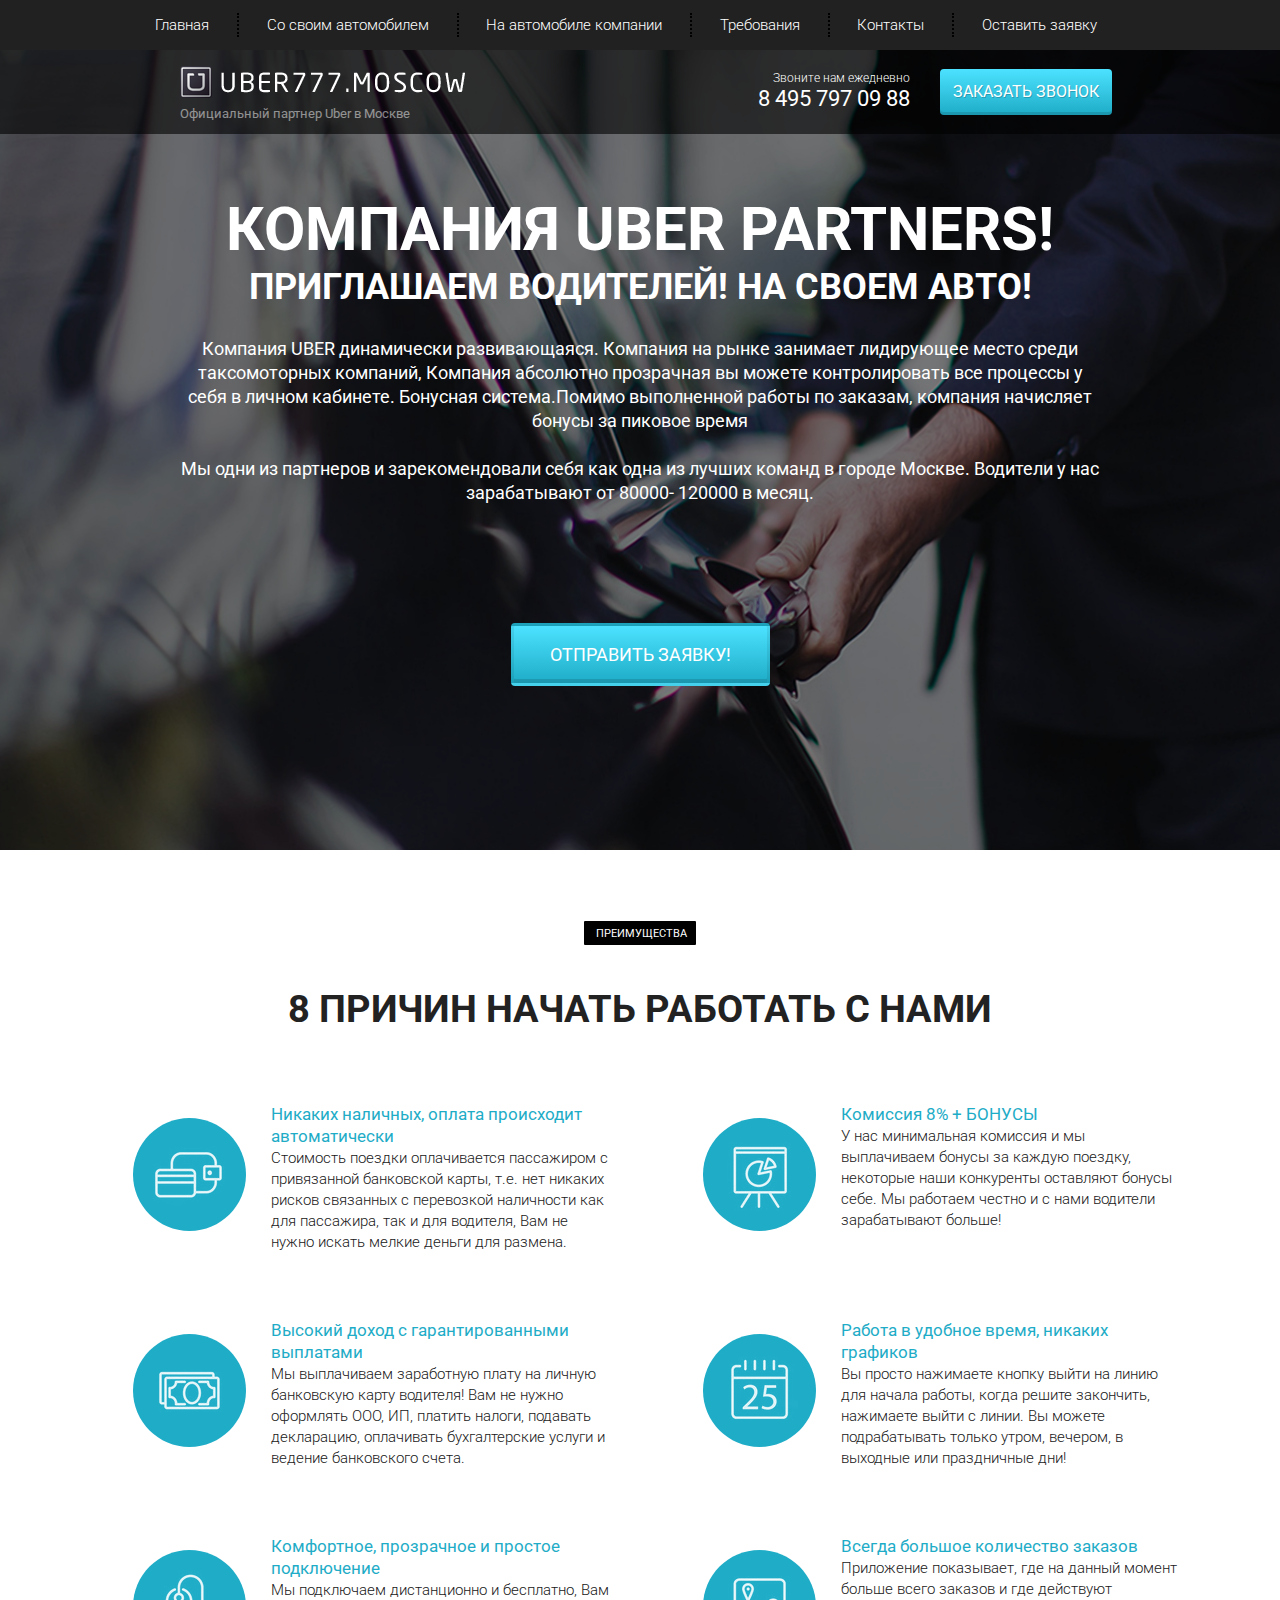
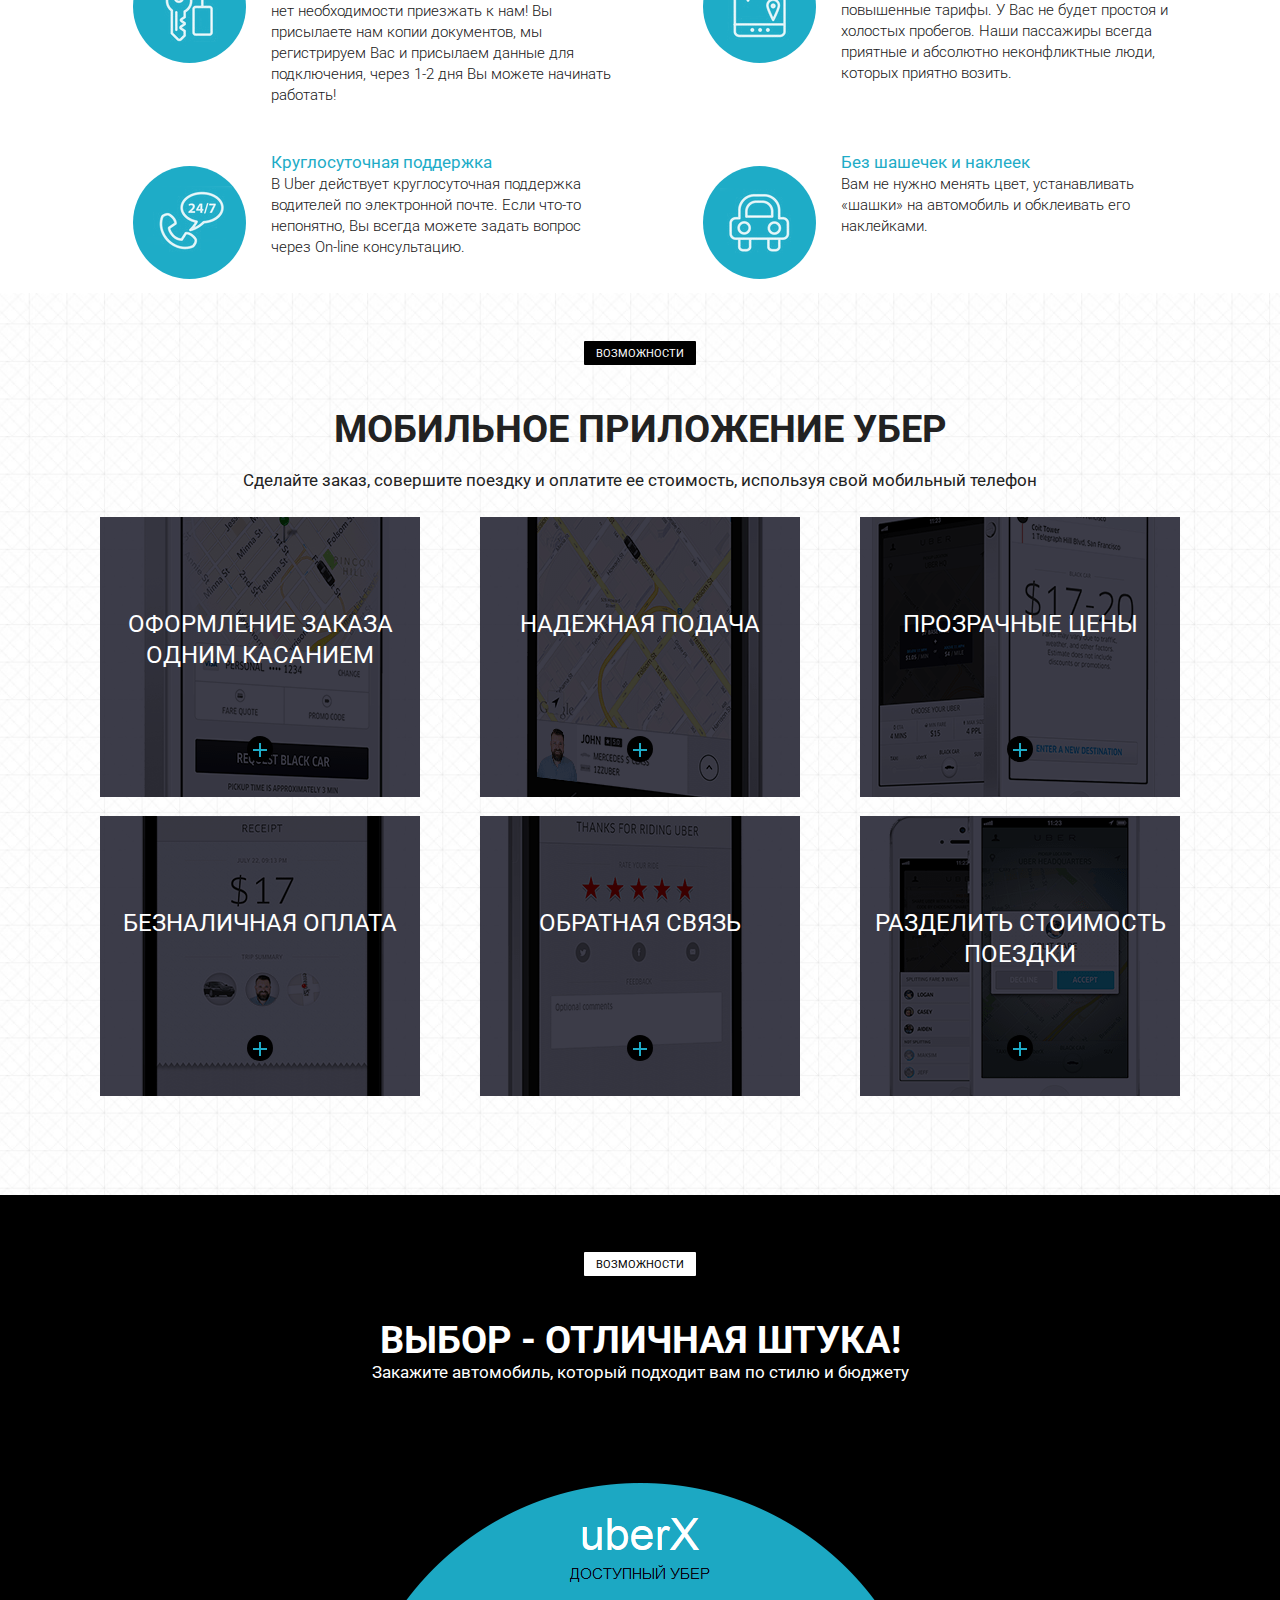
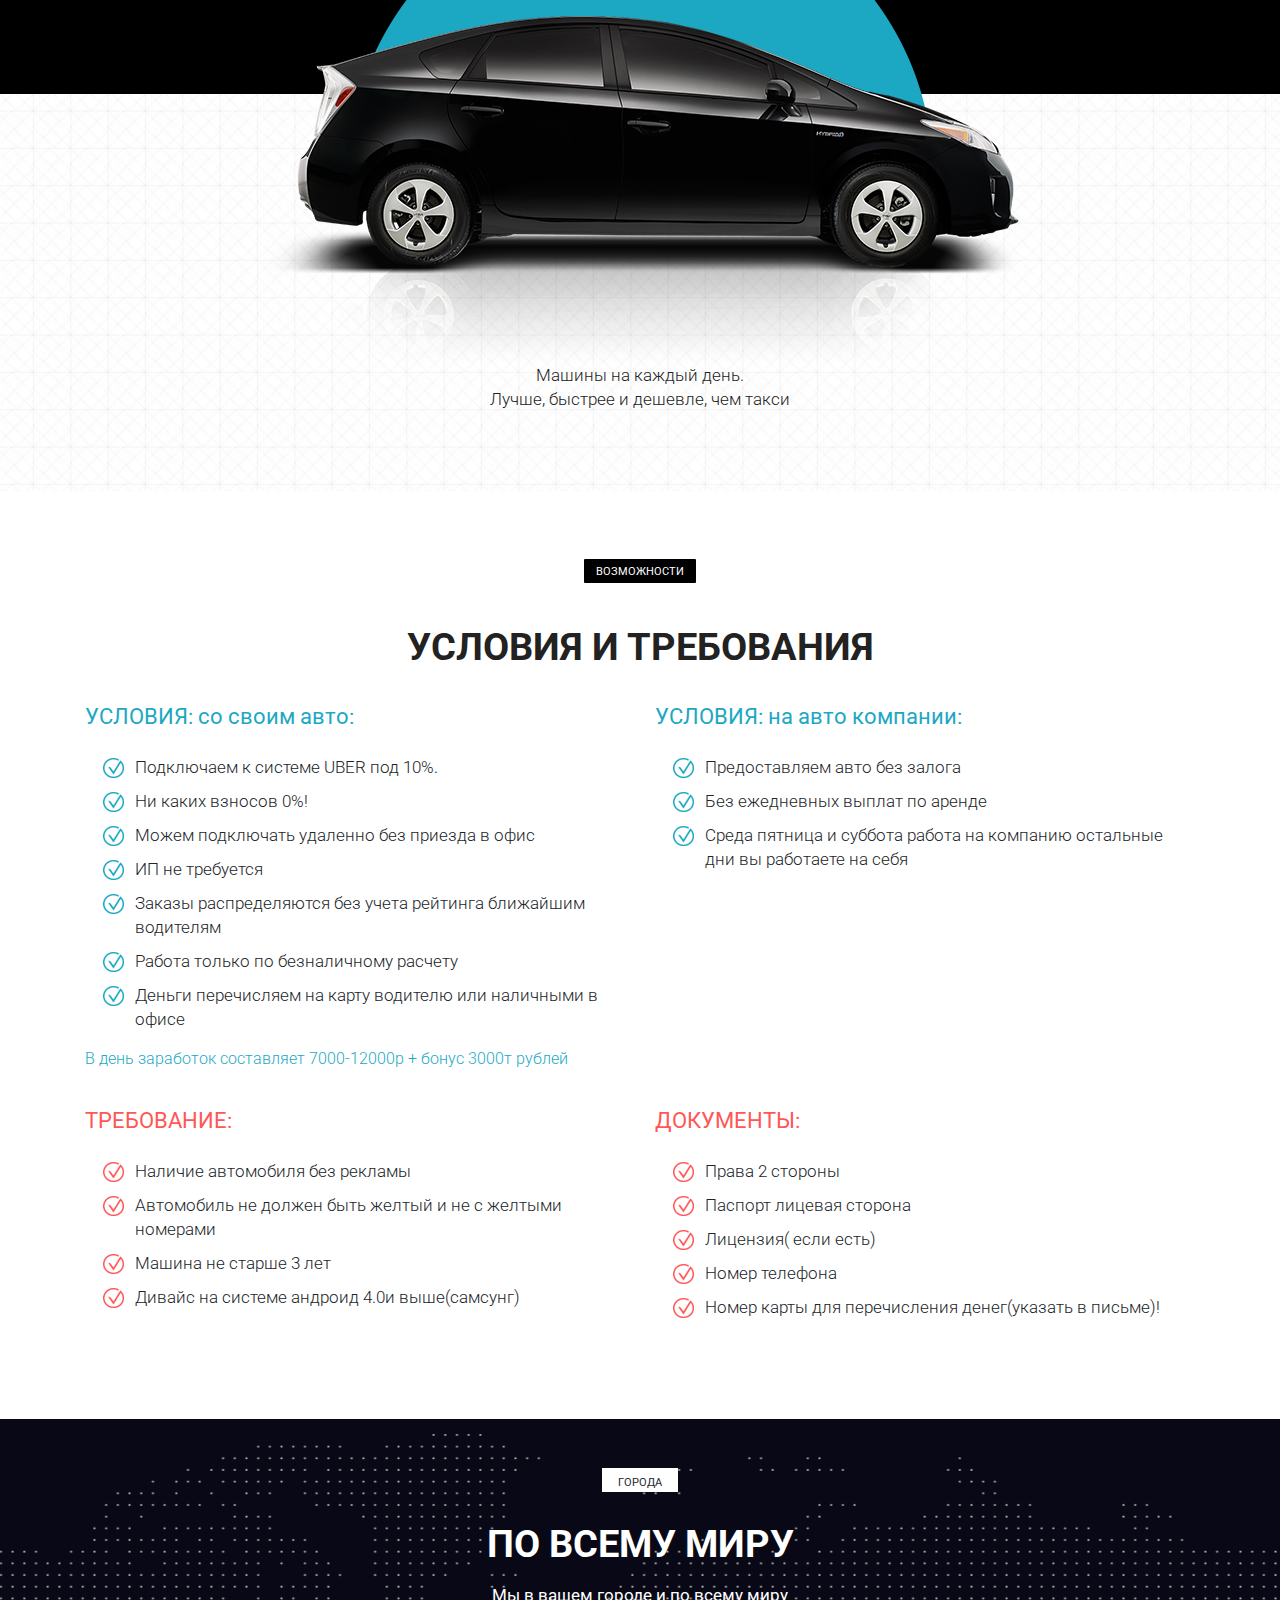
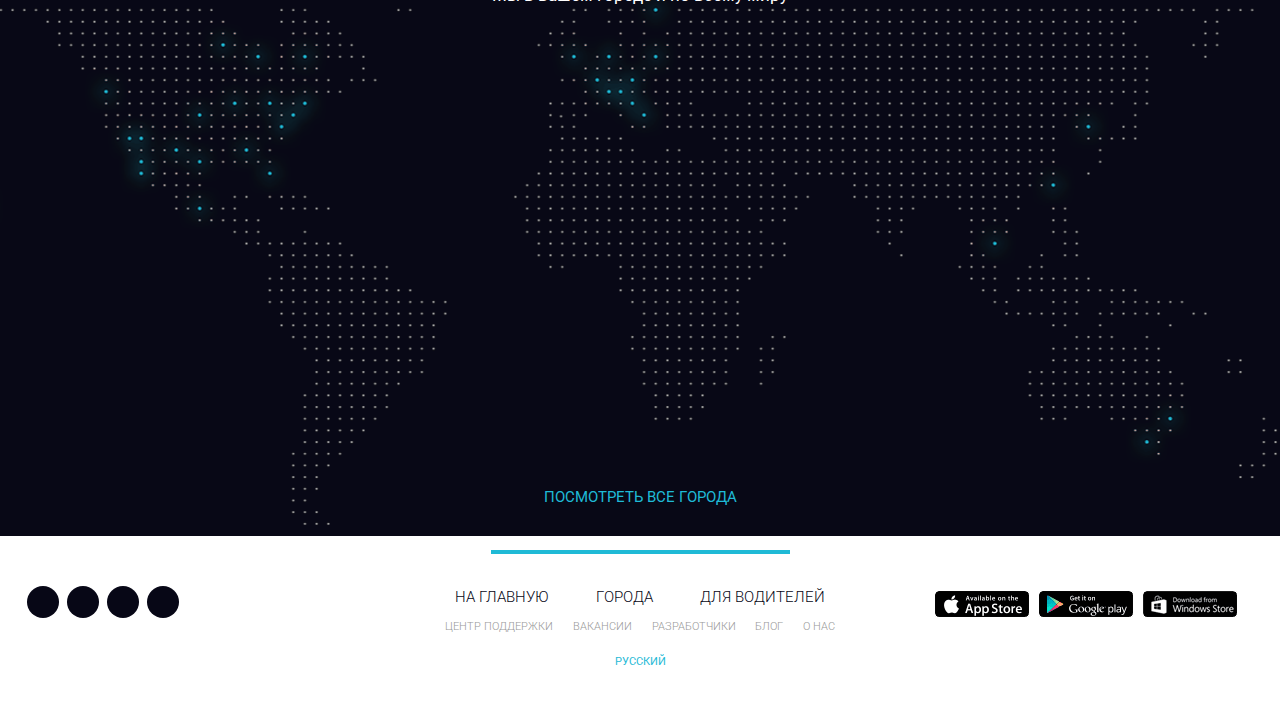
<file: index.html>
<!DOCTYPE html>
<html lang="en">
<head>
    <meta charset="UTF-8">
    <meta name="viewport" content="width=device-width, initial-scale=1.0">
    <meta http-equiv="X-UA-Compatible" content="ie=edge">
    <title>Uber</title>
    <link rel="apple-touch-icon" sizes="180x180" href="./icons/apple-touch-icon.png">
    <link rel="icon" type="image/png" sizes="32x32" href="./icons/favicon-32x32.png">
    <link rel="icon" type="image/png" sizes="16x16" href="./icons/favicon-16x16.png">
    <link href="https://fonts.googleapis.com/css?family=Roboto:100,300,400,700&display=swap&subset=cyrillic" rel="stylesheet">
    <link rel="stylesheet" href="css/bootstrap-reboot.min.css">
    <link rel="stylesheet" href="css/bootstrap-grid.min.css">
    <!-- <link rel="stylesheet" href="https://stackpath.bootstrapcdn.com/bootstrap/4.4.1/css/bootstrap.min.css" integrity="sha384-Vkoo8x4CGsO3+Hhxv8T/Q5PaXtkKtu6ug5TOeNV6gBiFeWPGFN9MuhOf23Q9Ifjh" crossorigin="anonymous"> -->
    <!-- Place your kit's code here -->
    <link rel="stylesheet" href="https://use.fontawesome.com/releases/v5.8.2/css/all.css" integrity="sha384-oS3vJWv+0UjzBfQzYUhtDYW+Pj2yciDJxpsK1OYPAYjqT085Qq/1cq5FLXAZQ7Ay" crossorigin="anonymous">
    <script src="./js/script.js" type="text/javascript"></script>
    <link rel="stylesheet" href="css/style.min.css">
    
</head>
<body>
    <header>
           
        <nav>
            
            
                
            <div class="container">
                <ul class="menu">
                        <li class="menu_item"><a href="#" class="menu_link">Главная</a></li>
                        <li class="menu_item"><a href="#" class="menu_link">Со своим автомобилем</a></li>
                        <li class="menu_item"><a href="#reason" class="menu_link">На автомобиле компании</a></li>
                        <li class="menu_item"><a href="#reason" class="menu_link">Требования</a></li>
                        <li class="menu_item"><a href="#" class="menu_link">Контакты</a></li>
                        <li class="menu_item"><a href="#" class="menu_link">Оставить заявку</a></li>
                </ul>
                
            </div>
            <div class="hamburger">
                <span></span>
                <span></span>
                <span></span>
            </div>
            
        </nav>
        <div class="subheader">
            <div class="container">
                <div class="row">
                                        <div class="col-6 col-md-4 offset-md-1"><!-- that tells to bootstrap, that this object will take 4 columns place with offset 1 column at begining -->
                                            <a href="#" class="subheader_logo"><img src="img/logo.png" alt="logo"></a>
                                            <div class="subheader_text">Официальный партнер Uber в Москве</div>
                                        </div>
                                        <div class="xs-hidden col-md-3 offset-md-1 col-xl-2 offset-xl-2">
                                            <div class="subheader_call">Звоните нам ежедневно</div>
                                            <a href="tel:+7494957970988" class="subheader_phone">8 495 797 09 88</a>
                                        </div>
                                        <div class="col-6 col-md-3">
                                                <a href="tel:+7494957970988" class="xs-visible subheader_phone">8 495 797 09 88</a>
                                            <button class="subheader_btn">заказать звонок</button>
                                            
                                        </div>
                </div>
            </div>
        </div>
    </header>

    <section class="promo">
        <div class="container">
            <div class="row">
                <div class="col-md-12 offset-md-0 col-lg-10 offset-lg-1">
                    <h1 class="promo_header">КОМПАНИЯ UBER PARTNERS!</h1>
                    <h2 class="promo_subheader">ПРИГЛАШАЕМ ВОДИТЕЛЕЙ! НА СВОЕМ АВТО!</h2>
                    <div class="promo_descr xs-hidden">Компания UBER  динамически развивающаяся. Компания на рынке занимает лидирующее место среди<br>
                        таксомоторных компаний, Компания абсолютно прозрачная вы можете контролировать все процессы у себя в личном кабинете. Бонуcная система.Помимо выполненной работы по заказам, компания начисляет бонусы за
                        пиковое время<br><br>
                        
                        Мы одни из партнеров и зарекомендовали себя как одна из лучших команд в городе Москве.  Водители у нас<br>
                        зарабатывают от 80000- 120000 в месяц.</div>

                    <button class="promo_btn">ОТПРАВИТЬ ЗАЯВКУ!</button>
                    
                </div>
            </div>
        </div>
    </section>
    <section class="reason" id="reason">
        <div class="container">
            <div class="reason_btn">преимущества</div>
            <div class="reason_header">8 причин начать работать с нами</div>
            <div class="row">
                <div class="col-md-6 reason_content">
                    <div class="reason_img"><img src="icons/cause1l.png" alt="Nocash"></div>
                    <div class="reason_header_blue"></div>
                    <div class="reason_text"> <span>Никаких наличных, оплата происходит
                        автоматически</span><br>Стоимость поездки оплачивается пассажиром с привязанной банковской карты, т.е. нет никаких рисков связанных с перевозкой наличности как для пассажира, так и для водителя, Вам не нужно искать мелкие деньги для размена.</div>
                </div>
                <div class="col-md-6 reason_content">
                    <div class="reason_img"><img src="icons/cause1r.png" alt="comission"></div>
                    <div class="reason_header_blue"></div>
                    <div class="reason_text"><span>Комиссия 8% + БОНУСЫ</span><br>У нас минимальная комиссия и мы выплачиваем бонусы за каждую поездку, некоторые наши конкуренты оставляют бонусы себе. Мы работаем честно и с нами водители зарабатывают больше!</div>
                </div>
                <div class="col-md-6 reason_content">
                    <div class="reason_img"><img src="icons/cause2l.png" alt="big_money"></div>
                    <div class="reason_header_blue"></div>
                    <div class="reason_text"><span>Высокий доход с гарантированными
                        выплатами</span><br>Мы выплачиваем заработную плату на личную банковскую карту водителя! Вам не нужно оформлять ООО, ИП, платить налоги, подавать декларацию, оплачивать бухгалтерские услуги и ведение банковского счета.</div>
                </div>
                <div class="col-md-6 reason_content">
                    <div class="reason_img"><img src="icons/cause2r.png" alt="flex_date"></div>
                    <div class="reason_header_blue"></div>
                    <div class="reason_text"><span>Работа в удобное время, никаких
                        графиков</span><br>Вы просто нажимаете кнопку выйти на линию для начала работы, когда решите закончить, нажимаете выйти с линии. Вы можете подрабатывать только утром, вечером, в выходные или праздничные дни! </div>
                </div>
                <div class="col-md-6 reason_content">
                    <div class="reason_img"><img src="icons/cause3l.png" alt="connect"></div>
                    <div class="reason_header_blue"></div>
                    <div class="reason_text"><span>Комфортное, прозрачное и простое
                        подключение</span><br>Мы подключаем дистанционно и бесплатно, Вам нет необходимости приезжать к нам! Вы присылаете нам копии документов, мы регистрируем Вас и присылаем данные для подключения, через 1-2 дня Вы можете начинать работать!</div>
                </div>
                <div class="col-md-6 reason_content">
                    <div class="reason_img"><img src="icons/cause3r.png" alt="many_orders"></div>
                    <div class="reason_header_blue"></div>
                    <div class="reason_text"><span>Всегда большое количество заказов</span><br>Приложение показывает, где на данный момент больше всего заказов и где действуют повышенные тарифы. У Вас не будет простоя и холостых пробегов. Наши пассажиры всегда приятные и абсолютно неконфликтные люди, которых приятно возить.</div>
                </div>
                <div class="col-md-6 reason_content">
                    <div class="reason_img"><img src="icons/cause4l.png" alt="24_7"></div>
                    <div class="reason_header_blue"></div>
                    <div class="reason_text"><span>Круглосуточная поддержка</span><br>В Uber действует круглосуточная поддержка водителей по электронной почте. Если что-то непонятно, Вы всегда можете задать вопрос через On-line консультацию.</div>
                </div>
                <div class="col-md-6 reason_content">
                    <div class="reason_img"><img src="icons/cause4r.png" alt="no_labels"></div>
                    <div class="reason_header_blue"></div>
                    <div class="reason_text"><span>Без шашечек и наклеек</span><br>Вам не нужно менять цвет, устанавливать «шашки» на автомобиль и обклеивать его наклейками.</div>
                </div>
            </div>
        </div>
    </section>
    <section class="mobile">
        <div class="container">
            <div class="reason_btn">Возможности</div>
            <div class="reason_header">мобильное приложение убер</div>
            <div class="mobile_subheader">Сделайте заказ, совершите поездку и оплатите ее стоимость, используя свой мобильный телефон</div>
            <div class="row">
                <div class="col-md-6 col-lg-6 col-xl-4">
                    <div class="mobile_item mobile_item_1">
                        <div class="mobile_item_subtitle">оформление заказа одним касанием</div>
                        <div class="mobile_item_plus"></div>
                    </div>
                </div>
                <div class="col-md-6 col-lg-6 col-xl-4">
                    <div class="mobile_item mobile_item_2">
                        <div class="mobile_item_subtitle">надежная подача</div>
                        <div class="mobile_item_plus"></div>
                    </div>
                </div>
                <div class="col-md-6 col-lg-6 col-xl-4">
                    <div class="mobile_item mobile_item_3">
                        <div class="mobile_item_subtitle">прозрачные цены</div>
                        <div class="mobile_item_plus"></div>
                    </div>
                </div>
                <div class="col-md-6 col-lg-6 col-xl-4">
                    <div class="mobile_item mobile_item_4">
                        <div class="mobile_item_subtitle">безналичная оплата</div>
                        <div class="mobile_item_plus"></div>
                    </div>
                </div>
                <div class="col-md-6 col-lg-6 col-xl-4">
                    <div class="mobile_item mobile_item_5">
                        <div class="mobile_item_subtitle">обратная связь</div>
                        <div class="mobile_item_plus"></div>
                    </div>
                </div>
                <div class="col-md-6 col-lg-6 col-xl-4">
                    <div class="mobile_item mobile_item_6">
                        <div class="mobile_item_subtitle">разделить
                            стоимость поездки</div>
                        <div class="mobile_item_plus"></div>
                    </div>
                </div>
            </div>

        </div>
    </section>
    <section class="uber_x">
        <div class="black">
                
            <div class="uber_btn">Возможности</div>
            <div class="reason_header">Выбор - отличная штука!</div>
            <div class="mobile_subheader">Закажите автомобиль, который подходит вам по стилю и бюджету</div>
                
        </div>
        <img src="img/car.png" alt="car" class="uber_car">
        <div class="uber_x_text">
            Машины на каждый день.<br>
            Лучше, быстрее и дешевле, чем такси
        </div>
    </section>
    <!-- <section class="green">
        <div class="container">
            <div class="belij_kub"></div>
        </div>
    </section> -->
    <section class="require">
        <div class="container">
            <div class="reason_btn">Возможности</div>
            <div class="reason_header">условия и требования</div>
        <div class="row">
            <div class="col-md-6">
                <div class="require_block require_block_nmb">
                    <div class="require_tittle">
                        УСЛОВИЯ: со своим авто:
                    </div>
                    <ul class="require_list">
                        <li>Подключаем к системе UBER  под 10%.</li>
                        <li>Ни каких взносов  0%!</li>
                        <li>Можем подключать удаленно без приезда в офис</li>
                        <li>ИП не требуется</li>
                        <li>Заказы распределяются без учета рейтинга ближайшим водителям</li>
                        <li>Работа только по безналичному расчету</li>
                        <li>Деньги перечисляем на карту водителю или наличными в офисе</li>
                    </ul>
                    <div class="require_descr">
                        В день заработок составляет 7000-12000р + бонус 3000т рублей
                    </div>
                </div>
            </div>
            <div class="col-md-6"><div class="require_block require_block_nmb">
                <div class="require_tittle">
                    УСЛОВИЯ: на авто компании:</div>
                <ul class="require_list">
                    <li>Предоставляем авто без залога</li>
                    <li>Без ежедневных выплат по аренде</li>
                    <li>Среда пятница и суббота работа на компанию остальные дни вы работаете на себя</li>
                    
                </div>
            </div>
            <div class="col-md-6"><div class="require_block require_block_nmb">
                <div class="require_tittle_red">
                    ТРЕБОВАНИЕ:</div>
                <ul class="require_list_red">
                    <li>Наличие автомобиля без рекламы</li>
                    <li>Автомобиль не должен быть желтый и не с желтыми номерами</li>
                    <li>Машина не старше 3 лет</li>
                    <li>Дивайс на системе андроид 4.0и выше(самсунг)</li>
                </ul>
                </div>
            </div>
            
            <div class="col-md-6"><div class="require_block require_block_nmb">
                <div class="require_tittle_red">
                    ДОКУМЕНТЫ:</div>
                <ul class="require_list_red">
                    <li>Права 2 стороны</li>
                    <li>Паспорт лицевая сторона</li>
                    <li>Лицензия( если есть)</li>
                    <li>Номер телефона</li>
                    <li>Номер карты для перечисления денег(указать в письме)!</li>
                    
                </div>
            </div></div>
            
        </div>    
        </div>
    </section>
    <section class="cities">
        <div class="bgmap">
            <div class="container">
                    <div class="uber_btn">ГОРОДА</div>
                    <div class="reason_header">По всему миру</div>
                    <div class="mobile_subheader">Мы в вашем городе и по всему миру</div>
                    <a class="link" href="#">посмотреть все города</a>
            </div>

                

        </div>
    </section>
    <footer class="xs-hidden ex-hidden medium-hidden">
        <div class="footer_divider"></div>
        <div class="footer_wrapper">
            
            <div>
                <div class="xs-hidden footer_social dnone">
                    <a href="#" class="footer_social_item">
                        <i class="fab fa-facebook-f"></i>
                    </a>
                    <a href="#" class="footer_social_item">
                        <i class="fab fa-twitter"></i>
                    </a>
                    <a href="#" class="footer_social_item">
                        <i class="fab fa-linkedin"></i>
                    </a>
                    <a href="#" class="footer_social_item">
                        <i class="fab fa-instagram"></i>
                    </a>
                </div>
            </div>
            <div>
                <div class="footer_links">
                    <div class="footer_links_main">
                        <a href="#">на главную</a>
                        <a href="#">города</a>
                        <a href="#">для водителей</a>
                    </div>
                    <div class="footer_links_sub">
                        <a href="#">центр поддержки</a>
                        <a href="#">вакансии</a>
                        <a href="#">разработчики</a>
                        <a href="#">блог</a>
                        <a href="#">о нас</a>
                    </div>
                    <a href="#" class="footer_links_lang">Русский</a>
                </div>
            </div>
            <div>
                <div class="col-10 col-md-10 footer_mobile justify-content-end">
                    <a href="#">
                        <img src="img/app_store.png" alt="App Store">
                    </a>
                    <a href="#">
                        <img src="img/google_play.png" alt="Google play">
                    </a>
                    <a href="#">
                        <img src="img/windows_store.png" alt="Windows store">
                    </a>
                </div>
            </div>
        </div>
        
    </footer>
    <footer class="col-12 xs-visible ex-visible medium-show ">
        <div class="footer_divider"></div>
        <div class="container">
            <div class="row justify-content-center">
                
                <div>
                    <div class="footer_links">
                        <div class="footer_links_main">
                            <a href="#">на главную</a>
                            <a href="#">города</a>
                            <a href="#">для водителей</a>
                        </div>
                        <div class="footer_links_sub">
                            <a class="col-6" href="#">центр поддержки</a>
                            <a class="col-3" href="#">вакансии</a>
                            <a class="col-4" href="#">разработчики</a>
                            <a class="col-2" href="#">блог</a>
                            <a class="col-2" href="#">о нас</a>
                        </div>
                        <a href="#" class="footer_links_lang">Русский</a>
                    </div>
                </div>
                <div class="col-12 footer_social">
                    <a href="#" class="footer_social_item">
                        <i class="fab fa-facebook-f"></i>
                    </a>
                    <a href="#" class="footer_social_item">
                        <i class="fab fa-twitter"></i>
                    </a>
                    <a href="#" class="footer_social_item">
                        <i class="fab fa-linkedin"></i>
                    </a>
                    <a href="#" class="footer_social_item">
                        <i class="fab fa-instagram"></i>
                    </a>
                
            </div>
                <div>
                    <div class="footer_mobile">
                        <a href="#">
                            <img src="img/app_store.png" alt="App Store">
                        </a>
                        <a href="#">
                            <img src="img/google_play.png" alt="Google play">
                        </a>
                        <a href="#">
                            <img src="img/windows_store.png" alt="Windows store">
                        </a>
                    </div>
                </div>
            </div>
        </div>
        
    </footer>


</body>
</html>
</file>
<file: css/style.min.css>
*{font-family:'Roboto', sans-serif}* header{position:relative;height:50px}* nav{position:fixed;width:100%;height:50px;background-color:#212121;z-index:5}* .hamburger{display:none}* .medium-hidden{display:block}* .medium-show{display:none}* .menu{display:-webkit-box;display:-ms-flexbox;display:flex;-webkit-box-pack:justify;-ms-flex-pack:justify;justify-content:space-between;padding:13px 70px;margin:0;list-style-type:none}* .menu .menu_link{color:#ffffff;font-size:15px;font-weight:300}* .menu .menu_item{border-right:2px dotted black;padding-right:28px}* .menu .menu_item:last-child{border-right:none}* .subheader{position:absolute;top:50px;min-height:84px;width:100%;background-color:rgba(0,0,0,0.6)}* .subheader .subheader_logo{display:block;max-width:100%;margin-top:16px}* .subheader .subheader_text{opacity:0.5;color:#ffffff;font-size:13px;font-weight:400;margin-top:6px}* .subheader_call{margin-top:19px;text-align:right;color:#ffffff;font-size:12px;font-weight:300}* .subheader_phone{display:block;margin-top:6px;color:#ffffff;text-align:right;font-size:22px;font-weight:400;text-transform:uppercase;line-height:12px}* .subheader .subheader_btn{margin-top:19px;width:172px;height:46px;-webkit-box-shadow:inset 0 -3px 0 rgba(0,0,0,0.12);box-shadow:inset 0 -3px 0 rgba(0,0,0,0.12);border:none;background-image:-webkit-gradient(linear, left bottom, left top, from(#1eacc7), to(#4ce2ff));background-image:linear-gradient(to top, #1eacc7 0%, #4ce2ff 100%);border-radius:4px;text-shadow:1px 1px 0 rgba(0,0,0,0.21);color:#ffffff;font-weight:400;text-transform:uppercase;outline:none}* .subheader .subheader_btn:hover{color:#1eacc7;background-image:none;background-color:#fff}* .subheader .subheader_btn:active{background-color:rgba(0,0,255,0.3)}* .promo{min-height:800px;padding:150px 0 135px 0;background:url("../img/bg_promo.png") center center/cover no-repeat;text-align:center}* .promo .promo_header{color:#ffffff;font-size:60px;font-weight:700;text-transform:uppercase;line-height:60px;margin:0}* .promo_subheader{color:#ffffff;font-family:Roboto;font-weight:700;font-size:36px;margin:0;text-transform:uppercase}* .promo .promo_descr{color:#ffffff;margin-top:23px;font-size:18px;font-weight:400;line-height:24px}* .promo .promo_btn{margin-top:118px;width:259px;height:63px;-webkit-box-shadow:inset 0 -4px 0 rgba(0,0,0,0.12);box-shadow:inset 0 -4px 0 rgba(0,0,0,0.12);border:3px solid rgba(0,0,0,0.07);background-image:-webkit-gradient(linear, left bottom, left top, from(#1eacc7), to(#4ce2ff));background-image:linear-gradient(to top, #1eacc7 0%, #4ce2ff 100%);color:#ffffff;border-radius:4px;font-size:18px;font-weight:400;outline:none}* .promo .promo_btn:hover{color:#1eacc7;background-image:none;background-color:#fff}* .promo .promo_btn:active{background-color:rgba(0,0,255,0.3)}* .reason{padding-top:71px}* .reason_btn{display:block;margin:0 auto;width:112px;height:24px;background-color:#000000;color:#ffffff;font-size:11px;font-weight:400;padding:5px 12px;text-transform:uppercase;text-align:center;border:none;border-radius:1px}* .reason_header{color:#222222;margin-top:44px;font-size:38px;font-weight:700;line-height:40px;text-transform:uppercase;text-align:center}* .reason_content{margin:auto;display:-webkit-box;display:-ms-flexbox;display:flex;-webkit-box-pack:center;-ms-flex-pack:center;justify-content:center;-webkit-box-align:center;-ms-flex-align:center;align-items:center;margin-top:40px;padding-top:35px}* .reason_img{padding:0px 25px 0 35px}* .reason .reason_text{width:341px;height:141px;color:#202020;font-size:15px;font-weight:300;line-height:21px}* .reason .reason_text span{line-height:21px;color:#1eacc7;font-size:17px;font-weight:400}* .mobile_subheader{margin-top:19px;height:17px;color:#222222;font-size:17px;font-weight:400;text-align:center}* .mobile{min-height:864px;background:url("../img/bg_mobile.png") center center/cover no-repeat;padding:48px 0 80px 0}* .mobile .row{margin-top:32px}* .mobile_item{position:relative;width:320px;height:280px;margin:0 auto;margin-bottom:19px;padding-top:92px}* .mobile_item_1{background:url("../img/app1.png") center center/cover no-repeat}* .mobile_item_2{background:url("../img/app2.png") center center/cover no-repeat}* .mobile_item_3{background:url("../img/app3.png") center center/cover no-repeat}* .mobile_item_4{background:url("../img/app4.png") center center/cover no-repeat}* .mobile_item_5{background:url("../img/app5.png") center center/cover no-repeat}* .mobile_item_6{background:url("../img/app6.png") center center/cover no-repeat}* .mobile_item_subtitle{color:#ffffff;font-size:24px;font-weight:400;line-height:31px;text-transform:uppercase;text-align:center}* .mobile_item_plus{display:block;-webkit-box-pack:center;-ms-flex-pack:center;justify-content:center;-webkit-box-align:center;-ms-flex-align:center;align-items:center;position:absolute;bottom:35px;left:147px;width:26px;height:26px;background-color:#000000;margin:0 auto;border-radius:100%;cursor:pointer}* .mobile_item_plus:before{content:"";display:block;width:14px;height:2px;margin:auto auto;margin-top:50%;background-color:#1eacc7}* .mobile_item_plus:after{content:"";display:block;width:2px;height:14px;background-color:#1eacc7;margin:auto auto;margin-top:-30%}* .mobile_item_plus:hover{width:36px;height:36px;-webkit-transition:0.3s all;transition:0.3s all}* .mobile_item_plus:hover:before,* .mobile_item_plus:hover::after{background:red}* .mobile .reason_btn{margin:0 auto}* .uber_x{background:url("../img/bg_mobile.png") center center/cover no-repeat;width:100%;height:896px;margin:0}* .uber_x .mobile_subheader{display:block;margin:0;padding:0}* .uber_x .black{margin-top:0px;background:black;height:499px;width:100%}* .uber_x .black .reason_header{color:white;-webkit-transform:translateY(57px);transform:translateY(57px)}* .uber_x .black .mobile_subheader{color:white;-webkit-transform:translateY(57px);transform:translateY(57px)}* .uber_x .black .uber_btn{display:block;margin:0 auto;-webkit-transform:translateY(57px);transform:translateY(57px);width:112px;height:24px;background-color:white;color:black;font-size:11px;font-weight:400;padding:5px 12px;text-transform:uppercase;text-align:center;border:none;border-radius:1px}* .uber_car{display:block;margin:0 auto;margin-top:56px;-webkit-transform:translateY(-267px);transform:translateY(-267px)}* .uber_x .uber_x_text{color:#222222;font-size:17px;font-weight:300;line-height:24px;text-align:center;-webkit-transform:translateY(-267px);transform:translateY(-267px)}* .green{min-height:525px;background:green;padding:68px 0 84px 0}* .green .belij_kub{display:block;position:relative;margin:0 auto;background:white;height:50px;width:50px;-webkit-transition:0.5s all;transition:0.5s all}* .green .belij_kub:before{content:"";display:block;width:0%;height:10px;background-color:black;-webkit-transition:0.3s all;transition:0.3s all}* .green .belij_kub:after{content:"";display:block;width:14px;height:2px;background:#000}* .green .belij_kub:hover:before{width:100%}* .require{padding:68px 0 84px 0}* .require_block{margin:33px 0}* .require_block_nmb{margin-bottom:0px}* .require_tittle{color:#1ca8c3;font-size:22px;font-weight:400}* .require_list{list-style-type:none;padding-left:50px;margin-top:22px}* .require_list li{display:block;position:relative;font-size:17px;font-weight:300;line-height:24px;margin-bottom:10px}* .require_list li::before{content:"";display:block;position:absolute;left:-32px;top:3px;height:20px;width:21px;background:url("../icons/accept.png") center center/cover no-repeat}* .require_tittle_red{color:#ff5656;font-size:22px;font-weight:400}* .require_list_red{list-style-type:none;padding-left:50px;margin-top:22px}* .require_list_red li{display:block;position:relative;font-size:17px;font-weight:300;line-height:24px;margin-bottom:10px}* .require_list_red li::before{content:"";display:block;position:absolute;left:-32px;top:3px;height:20px;width:21px;background:url("../icons/denied.png") center center/cover no-repeat}* .require_descr{color:#1ca8c3;font-weight:300}* .cities{background-color:black;z-index:-1}* .cities .bgmap{background:url("../img/bg_footer.png") center center/cover no-repeat;min-height:717px;padding-top:49px}* .cities .bgmap .uber_btn{width:76px;height:24px;background-color:#ffffff;text-align:center;margin:0 auto;font-size:11px;font-weight:400;vertical-align:middle;padding:7px}* .cities .bgmap .reason_header{color:white;margin-top:32px}* .cities .bgmap .mobile_subheader{color:white}* .cities .bgmap .link{display:block;color:#1fbad6;width:300px;height:14px;font-size:15px;font-weight:400;text-transform:uppercase;margin:486px auto 49px auto;text-align:center}* .cities .bgmap .link:hover{color:lime;text-decoration:none}* footer{padding:14px 23px 39px 23px}* footer a:hover{text-decoration:none}* .footer_divider{width:299px;height:4px;background-color:#1fbad6;margin:0 auto}* .footer_wrapper{display:-webkit-box;display:-ms-flexbox;display:flex;-webkit-box-pack:justify;-ms-flex-pack:justify;justify-content:space-between;padding-top:32px}* .footer_wrapper>div{width:33%}* .footer_wrapper>div:nth-child(3){display:-webkit-box;display:-ms-flexbox;display:flex;-webkit-box-pack:end;-ms-flex-pack:end;justify-content:flex-end}* .footer_social{width:160px;display:-webkit-box;display:-ms-flexbox;display:flex;-webkit-box-pack:justify;-ms-flex-pack:justify;justify-content:space-between}* .footer_social_item{display:-webkit-box;display:-ms-flexbox;display:flex;-webkit-box-pack:center;-ms-flex-pack:center;justify-content:center;-webkit-box-align:center;-ms-flex-align:center;align-items:center;margin:0 4px;width:32px;height:32px;background-color:#070716;border-radius:100%}* .footer_social_item i{color:#fff}* .footer_links{width:390px;margin:0 auto}* .footer_links_main{display:-webkit-box;display:-ms-flexbox;display:flex;-webkit-box-pack:justify;-ms-flex-pack:justify;justify-content:space-between;padding:0 10px}* .footer_links_main a{color:#070716;font-size:15px;font-weight:300;text-transform:uppercase}* .footer_links_sub{display:-webkit-box;display:-ms-flexbox;display:flex;-webkit-box-pack:justify;-ms-flex-pack:justify;justify-content:space-between;margin-top:10px}* .footer_links_sub a{color:#999999;font-size:11px;font-weight:300;text-transform:uppercase}* .footer_links_lang{display:block;margin:0 auto;color:#1fbad6;font-size:11px;font-weight:400;margin-top:19px;text-transform:uppercase;text-align:center}* .end{min-height:8px}* .end .end_2{background-color:black;min-height:8px;width:100%}* .xs-visible{display:none}@media (min-width: 1201px){* .footer_mobile{display:-webkit-box;display:-ms-flexbox;display:flex}* .footer_mobile img{padding:5px}}@media (min-width: 992px) and (max-width: 1200px){* .menu .menu_item{padding-right:20px}* .menu .menu_link{font-size:13px}* .promo .promo_header{font-size:50px}* .footer_mobile{display:-webkit-box;display:-ms-flexbox;display:flex;-webkit-box-pack:end;-ms-flex-pack:end;justify-content:flex-end}* .footer_mobile img{width:80%;height:auto}}@media (min-width: 768px) and (max-width: 991px){* .menu .menu_item{padding-right:1px}* .menu .menu_link{font-size:10px}* .subheader_phone{font-size:18px}* .subheader img{width:100%}* .subheader .subheader_text{font-size:11px}* .subheader .subheader_btn{width:100%;margin-top:25px;height:30px;font-size:13px}* .promo .promo_header{font-size:40px}* .promo .promo_subheader{font-size:29px}* .promo .promo_btn{width:180px;height:42px;font-size:14px}* .reason .reason_text{font-size:10px;line-height:14px}* .reason .reason_header_blue{font-size:12px;line-height:15px}* .footer_divider{width:253px;height:4px}* .footer_links{width:100%;font-size:10px}* .footer_links_main a{font-size:14px;padding:8px}* .footer_social{padding:20px 0}* .footer_links{font-size:8px;width:100%}* .footer_links a{display:block;padding:10px}* .footer_links .footer_links_sub{-ms-flex-wrap:wrap;flex-wrap:wrap;-webkit-box-pack:justify;-ms-flex-pack:justify;justify-content:space-between}* .footer_links .footer_links_sub a{padding:0 7px}* .footer_links .footer_links_lang{margin-top:5px}* .footer_links_main{padding:0}* .footer_social{padding-top:0px}* footer .container{padding:0}* footer .footer_links{width:99%}* .footer_mobile{width:100%}* .footer_mobile a{margin:4px}* .footer_mobile img{width:100%;height:auto}* .footer_mobile a:nth-child(1){padding-left:10px}}@media (min-width: 320px) and (max-width: 767px){* .menu{position:fixed;top:0;right:0;left:-100%;width:80%;height:100vh;padding:20px 15px;-webkit-box-orient:vertical;-webkit-box-direction:normal;-ms-flex-direction:column;flex-direction:column;background-color:rgba(0,0,0,0.8);-webkit-box-pack:center;-ms-flex-pack:center;justify-content:center;-webkit-box-align:center;-ms-flex-align:center;align-items:center;-webkit-transition:0.6s all;transition:0.6s all}* .menu_active{left:0%}* .menu .menu_item{margin:15px 0}* .promo{max-height:400px}* .promo_subheader{padding-top:30px}* .promo .promo_btn{width:310px;height:80px}* .reason .reason_content{display:-webkit-box;display:-ms-flexbox;display:flex;-webkit-box-orient:vertical;-webkit-box-direction:normal;-ms-flex-direction:column;flex-direction:column}* .reason .reason_content .reason_img{padding-bottom:30px}* .hamburger{display:block;position:absolute;right:50px;top:50%;-webkit-transform:translateY(-50%);transform:translateY(-50%);width:26px;height:12px}* .hamburger span{display:block;height:2px;width:100%;background-color:#fff;margin-bottom:4px;-webkit-transition:0.5s all;transition:0.5s all}* .hamburger_active span{margin-bottom:-2px}* .hamburger_active span:nth-child(1){-webkit-transform:rotate(-45deg);transform:rotate(-45deg)}* .hamburger_active span:nth-child(2){display:none}* .hamburger_active span:nth-child(3){-webkit-transform:rotate(45deg);transform:rotate(45deg)}* .uber_car{width:500px;height:300px}* .xs-hidden{display:none}* .xs-visible{display:block}* .subheader_text{display:none}* .subheader .subheader_btn{display:block;position:absolute;right:10px;height:36px}* .subheader .subheader_phone{display:block;margin-right:15px;font-size:19px}* footer{display:block;-ms-flex-pack:distribute;justify-content:space-around;min-height:200px;-webkit-box-orient:vertical;-webkit-box-direction:normal;-ms-flex-direction:column;flex-direction:column;padding:25px}* .test-red{height:30px;width:60px;background-color:red}* .footer_wrapper{display:-webkit-box;display:-ms-flexbox;display:flex;-webkit-box-orient:vertical;-webkit-box-direction:normal;-ms-flex-direction:column;flex-direction:column;-webkit-box-pack:center;-ms-flex-pack:center;justify-content:center;min-height:250px}* .footer_links{margin-top:22px}* .footer_mobile{display:-webkit-box;display:-ms-flexbox;display:flex;-webkit-box-pack:center;-ms-flex-pack:center;justify-content:center;width:260px}* .footer_mobile a{margin:10px}* .footer_social{width:160px;display:-webkit-box;display:-ms-flexbox;display:flex;-webkit-box-pack:center;-ms-flex-pack:center;justify-content:center;padding:20px 83px}* .footer_social_item{margin:4px}* .dnone{display:none}* .nowidth{width:1px}* .footer_divider{width:253px;height:4px}* .footer_links{width:100%;font-size:10px}* .footer_links_main a{font-size:14px;padding:8px}* .footer_social{padding:20px 0}* .footer_links{font-size:8px;width:100%}* .footer_links a{display:block;padding:10px}* .footer_links .footer_links_sub{-ms-flex-wrap:wrap;flex-wrap:wrap;-webkit-box-pack:justify;-ms-flex-pack:justify;justify-content:space-between}* .footer_links .footer_links_sub a{padding:0 7px}* .footer_links .footer_links_lang{margin-top:5px}* .footer_links_main{padding:0}* .footer_social{padding-top:0px}* footer .container{padding:0}* footer .footer_links{width:99%}* .footer_mobile{width:100%}* .footer_mobile a{margin:4px}}@media (min-width: 100px) and (max-width: 575px){* .hidden_320{display:none}* .hamburger{right:35px}* nav{height:33px}* header{height:30px}* .uber_car{width:83%;height:25%}* .subheader{top:10px}* .subheader .subheader_logo{margin-top:39px}* .subheader .subheader_logo img{width:100%;height:100%}* .subheader .subheader_phone{font-size:12px}* .subheader .subheader_btn{width:110px;height:22px;font-size:10px;margin-top:9px;right:21px}* .subheader .subheader_phone{display:block;margin-top:32px}* .promo{padding:0 15px;min-height:475px}* .promo .promo_header{font-size:30px;padding-top:113px;line-height:35px}* .promo .promo_subheader{font-size:19px}* .promo .promo_btn{width:210px;height:50px;font-size:16px}* .reason{padding-top:22px;max-width:100%}* .reason_header{margin-top:21px;font-size:15px;font-weight:700;line-height:48px}* .reason_content{margin:0;padding-top:26px;word-wrap:break-word}* .reason .reason_text{width:auto;height:auto}* .mobile{padding-top:72px;padding-bottom:20px}* .mobile .reason_header{margin-top:15px}* .mobile .mobile_subheader{height:56px;margin-top:11px}* .mobile .mobile_item_1{margin-top:27px}* .mobile_item{width:290px;height:254px}* .mobile_item .mobile_item_subtitle{margin:0px 46px 82px 46p;font-size:18px}* .mobile_item_plus{bottom:22px;left:131px}* .uber_x{height:355px}* .uber_x .black .uber_btn{-webkit-transform:translateY(25px);transform:translateY(25px)}* .uber_x .uber_car{width:300px;height:190px;margin-top:-20px}* .uber_x .reason_header{display:none}* .uber_x .black{height:390px}* .uber_x .uber_x_text{font-size:19px;color:white}* .black .mobile_subheader{display:none}* .require{padding-bottom:26px}* .require .require_block{margin:10px 0}* .require .require_block .require descr{font-size:12px}* .require .reason_header{font-size:16px;line-height:15px}* .require .require_tittle,* .require .require_tittle_red{font-size:16px}* .require .require_list li,* .require .require_list_red li{font-size:14px;line-height:17px}* .require .require_list,* .require .require_list_red{padding-left:33px;margin-top:14px}* .cities .bgmap{width:100vw;min-height:360px;padding-top:25px}* .cities .bgmap .link{margin:165px auto 0px auto;padding-bottom:42px;padding-top:10px}* .footer_divider{width:253px;height:4px}* .footer_links{width:100%;font-size:10px}* .footer_links_main a{font-size:14px;padding:8px}* .footer_social{padding:20px 0}* .footer_links{font-size:8px;width:100%}* .footer_links a{display:block;padding:10px}* .footer_links .footer_links_sub{-ms-flex-wrap:wrap;flex-wrap:wrap;-webkit-box-pack:justify;-ms-flex-pack:justify;justify-content:space-between}* .footer_links .footer_links_sub a{padding:0 7px}* .footer_links .footer_links_lang{margin-top:5px}* .footer_links_main{padding:0}* .footer_social{padding-top:0px}* footer .container{padding:0}* footer .footer_links{width:99%}* .footer_mobile{width:100%}* .footer_mobile a{margin:4px;width:83%}* .footer_mobile img{width:100%;height:auto}}@media (min-width: 767px) and (max-width: 1250px){* .medium-hidden{display:none}* .medium-show{display:block}* .footer_mobile img{width:100%;height:auto}* .footer_divider{width:253px;height:4px}* .footer_links{width:100%;font-size:10px}* .footer_links_main a{font-size:14px;padding:8px}* .footer_social{padding:20px 0;-webkit-box-pack:center;-ms-flex-pack:center;justify-content:center}* .footer_links{font-size:8px;width:100%}* .footer_links a{display:block;padding:10px}* .footer_links .footer_links_sub{-ms-flex-wrap:wrap;flex-wrap:wrap;-webkit-box-pack:justify;-ms-flex-pack:justify;justify-content:space-between}* .footer_links .footer_links_sub a{padding:0 7px}* .footer_links .footer_links_lang{margin-top:5px}* .footer_links_main{padding:0}* .footer_social{padding-top:0px}* footer .container{padding:0}* footer .footer_links{width:99%}* .footer_mobile{width:100%;display:-webkit-box;display:-ms-flexbox;display:flex;-webkit-box-pack:center;-ms-flex-pack:center;justify-content:center}* .footer_mobile a{margin:4px}}
/*# sourceMappingURL=style.min.css.map */
</file>
